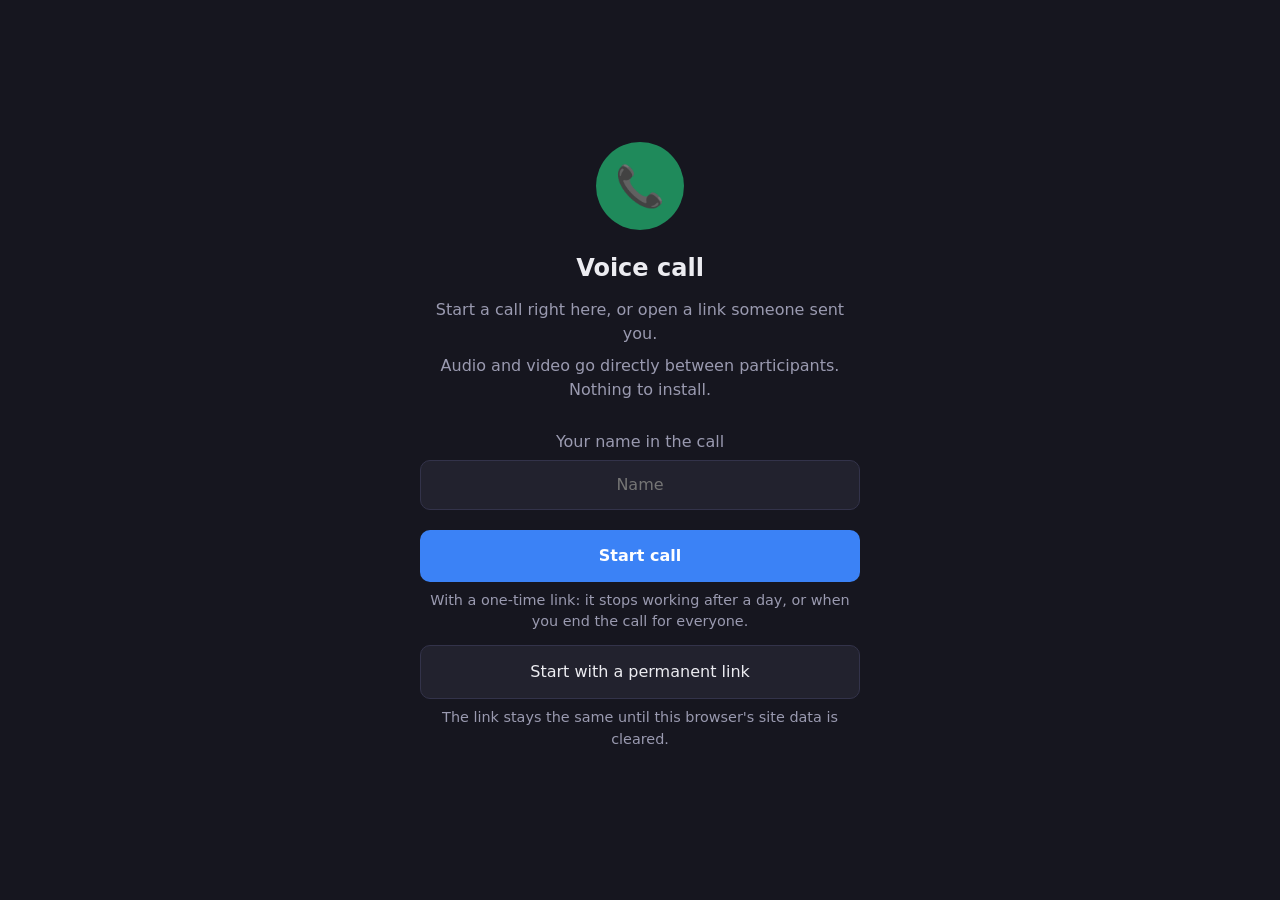
<file: docs/index.html>
<!doctype html>
<html lang="en">
<head>
<meta charset="utf-8">
<meta name="viewport" content="width=device-width, initial-scale=1">
<meta name="robots" content="noindex">
<meta name="referrer" content="no-referrer">
<title>Voice call</title>
<style>
  body {
    margin: 0; min-height: 100vh; display: grid; place-items: center;
    background: #16161f; color: #ececf1;
    font: 16px/1.5 system-ui, -apple-system, "Segoe UI", Roboto, sans-serif;
  }
  main { max-width: 440px; padding: 24px; text-align: center; }
  .logo { width: 88px; height: 88px; margin: 0 auto 20px; border-radius: 50%; background: #1f8a5b; display: grid; place-items: center; font-size: 40px; }
  h1 { font-size: 1.5em; margin: 0 0 12px; }
  p { color: #9a9ab0; margin: 8px 0; }
  .dots::after { content: ""; animation: dots 1.5s steps(4, end) infinite; }
  @keyframes dots { 0% { content: ""; } 25% { content: "."; } 50% { content: ".."; } 75% { content: "..."; } }
  a { color: #3b82f6; }
  label { display: block; margin: 28px 0 6px; color: #9a9ab0; }
  input {
    width: 100%; box-sizing: border-box; padding: 12px 14px; font: inherit; text-align: center;
    color: #ececf1; background: #22222e; border: 1px solid #33334a; border-radius: 10px;
  }
  button, .button {
    display: block; width: 100%; box-sizing: border-box; margin-top: 12px; padding: 14px; font: inherit; font-weight: 600;
    color: #fff; background: #3b82f6; border: 0; border-radius: 10px; text-decoration: none; cursor: pointer;
  }
  .button.quiet { background: #22222e; border: 1px solid #33334a; color: #ececf1; font-weight: 400; }
  .small { font-size: .9em; }
  #make { margin-top: 20px; }
  [hidden] { display: none !important; }
</style>
</head>
<body>
<!-- The permanent link to somebody's call leads here. The call itself is
     hosted on the organizer's own device, behind an address that changes;
     this page finds the address of the moment and sends the visitor there.
     It is all this page does: no call data passes through it. -->
<main>
  <div class="logo">📞</div>
  <h1 id="title">Voice call</h1>
  <p id="text" class="dots">Looking for the call</p>
  <p id="more"></p>
  <!-- The name is asked here, once: this page's address never changes, so it
       can remember it; the call page's address is new every time. -->
  <div id="who">
    <label for="name">Your name in the call</label>
    <input id="name" maxlength="32" autocomplete="nickname" placeholder="Name">
    <button id="enter" hidden>Join call</button>
  </div>
  <!-- A call can be created right here: it needs no program, the
       participants' pages find each other by themselves (see c1/meet.js,
       "a call with no server"). -->
  <div id="make" hidden>
    <button id="makeOnce">Start call</button>
    <p class="small">With a one-time link: it stops working after a day, or when you end the call for everyone.</p>
    <button id="makeMine" class="button quiet">Start with a permanent link</button>
    <p class="small">The link stays the same until this browser's site data is cleared.</p>
  </div>
  <a id="inApp" class="button quiet" hidden>Open in the p2p-call app</a>
  <button id="back" class="button quiet" hidden>← Back</button>
</main>
<script>
'use strict';
// Where the notice board is, and what the app is called, is written down
// beside the call page (c1/site.json) — once for the pages, the organizer's
// program and the app.
const conf = fetch('c1/site.json').then((r) => r.json()).then((c) => {
  // (Tried out on this computer, the page can be pointed at a board of its own.)
  try { if (location.hostname === 'localhost' && sessionStorage.getItem('sm.board')) { c.board = sessionStorage.getItem('sm.board'); c.spare = sessionStorage.getItem('sm.spare') ? [sessionStorage.getItem('sm.spare')] : []; } } catch { /* private mode */ }
  return c;
});
// The link's tail: name.secret — a call hosted by somebody's program, to be
// looked up on the board; or name~secret(~when it runs out) — a call with
// no server, whose pages meet by themselves. The secret never leaves the
// browser: what is shown to the board and to the organizer's program is
// made from it, and can't be turned back into it.
const tail = location.hash.slice(1);
const WORD = /^[A-Za-z0-9_-]{22}$/;
const hosted = tail.includes('.');
const [room, secret = '', until = ''] = tail.split(hosted ? '.' : '~');
const meet = !hosted && WORD.test(secret);
const app = window.AndroidApp;   // set when this page is shown inside the Android app
const nameBox = document.getElementById('name');
const stored = (() => { try { return localStorage.getItem('name') || ''; } catch { return ''; } })();
nameBox.value = (app && app.getName && app.getName()) || stored;
nameBox.oninput = () => { try { localStorage.setItem('name', nameBox.value.trim()); } catch { /* private mode */ } };
if (app) document.getElementById('who').hidden = true;   // the app keeps the name itself
// Inside the app this page may wait for a call for as long as it takes, so
// there has to be a way back to the app's start screen.
if (app && app.callEnded) {
  const back = document.getElementById('back');
  back.onclick = () => app.callEnded('You left the call.');
  back.hidden = false;
}

// On Android the call can be handed to the app, if it is installed. A page
// can't see whether it is, so this is only an offer.
if (/Android/.test(navigator.userAgent) && !app && WORD.test(room)) {
  conf.then((c) => {
    const a = document.getElementById('inApp');
    a.href = `intent://room/${tail}#Intent;scheme=p2pcall;package=${c.app};end`;
    a.hidden = false;
  }).catch(() => {});
}

let found = '';   // the call's address, once it is known to be there
let speaks = 1;   // which call page (c<N>/) the organizer's program speaks to
function enter() {
  const name = nameBox.value.trim();
  if (meet) {
    say('Joining', '', true);
    return location.replace('c1/#' + new URLSearchParams({ r: room, b: secret, x: parseInt(until, 36) || 0, n: name }));
  }
  if (app && !(app.canSitePage && app.canSitePage())) {
    // The app from before would refuse this site's page the microphone.
    return say('This call needs a newer version of the app.',
      'Press "Back", then "Update available" on the first screen. Or open the link in a browser.');
  }
  say('Joining', '', true);
  // The call page lives here, on this site; it reaches the organizer's
  // program across the tunnel and seals what it says to it.
  location.replace(`c${speaks}/#` + new URLSearchParams({ r: room, s: found, k: secret, n: name }));
}
document.getElementById('enter').onclick = enter;
nameBox.onkeydown = (e) => { if (e.key === 'Enter' && (found || meet)) enter(); };

// A new call with no server. Its name is the fingerprint of a key made
// here; the key stays in this browser and makes its holder the organizer.
// The secret seals what the pages say to each other on the board.
async function make(permanent) {
  say('Starting the call', '', true);
  const url = (b64) => b64.replace(/\+/g, '-').replace(/\//g, '_').replace(/=+$/, '');
  const b64 = (buf) => btoa(String.fromCharCode(...new Uint8Array(buf)));
  let mine = null;
  if (permanent) { try { mine = JSON.parse(localStorage.getItem('p2p.mine') || 'null'); } catch { /* none yet */ } }
  try {
    if (!mine) {
      const pair = await crypto.subtle.generateKey({ name: 'ECDSA', namedCurve: 'P-256' }, true, ['sign', 'verify']);
      const pub = await crypto.subtle.exportKey('raw', pair.publicKey);
      mine = {
        room: url(b64(new Uint8Array(await crypto.subtle.digest('SHA-256', pub)).slice(0, 16))),
        secret: url(b64(crypto.getRandomValues(new Uint8Array(16)))),
        // A one-time link lasts a day at most.
        exp: permanent ? 0 : Math.floor(Date.now() / 1000) + 24 * 3600,
      };
      const key = JSON.stringify({ jwk: await crypto.subtle.exportKey('jwk', pair.privateKey), pub: b64(pub) });
      (permanent ? localStorage : sessionStorage).setItem('p2p.host.' + mine.room, key);
      if (permanent) localStorage.setItem('p2p.mine', JSON.stringify(mine));
    }
  } catch (e) {
    return say('Couldn\'t start the call.', 'This browser doesn\'t let the page store anything. Try a normal window, not a private one.');
  }
  location.replace('c1/#' + new URLSearchParams({ r: mine.room, b: mine.secret, x: mine.exp, n: nameBox.value.trim() }));
}
document.getElementById('makeOnce').onclick = () => make(false);
document.getElementById('makeMine').onclick = () => make(true);

const say = (text, more, busy) => {
  document.getElementById('text').textContent = text;
  document.getElementById('text').className = busy ? 'dots' : '';
  document.getElementById('more').textContent = more || '';
};

// What the link's secret gives (the program's side is identity.go): the
// board's name for the call, the key its notices are sealed with, and the
// word to say at the door. The secret itself goes nowhere.
// (The same code, down to "end of the shared code", lives in docs/index.html
// and call/web/link.js; a test keeps them alike.)
async function doorKeys(room, secret) {
  const raw = Uint8Array.from(atob(secret.replace(/-/g, '+').replace(/_/g, '/')), (c) => c.charCodeAt(0));
  const base = await crypto.subtle.importKey('raw', raw, 'HKDF', false, ['deriveKey', 'deriveBits']);
  const from = (purpose) => ({ name: 'HKDF', hash: 'SHA-256', salt: new Uint8Array(0), info: new TextEncoder().encode(`p2p-call door ${purpose}|${room}`) });
  const word = async (purpose) => btoa(String.fromCharCode(...new Uint8Array(await crypto.subtle.deriveBits(from(purpose), base, 128))))
    .replace(/\+/g, '-').replace(/\//g, '_').replace(/=+$/, '');
  return {
    key: await crypto.subtle.deriveKey(from('key'), base, { name: 'AES-GCM', length: 256 }, false, ['decrypt']),
    topic: 'p2pcall_' + await word('topic'),
    pass: await word('pass'),
  };
}
let doorOnce = null;
const door = () => doorOnce || (doorOnce = doorKeys(far.room, far.pass));

// The spare boards are public MQTT servers: the same notices go there too,
// so that one board being down, or having had enough of this address for
// today, doesn't keep people out. What they are shown is what the first
// board is shown — sealed, and under a name made from the link's secret.
// This is all of their language that is needed: listen to one name, say
// under it, and keep the line from going quiet. heard(text, kept): kept —
// said before we came, the server's one remembered message.
function mqttOpen(url, topic, heard) {
  const enc = new TextEncoder();
  const str = (s) => { const b = enc.encode(s); return [b.length >> 8, b.length & 255, ...b]; };
  const packet = (head, body) => {
    const len = [];
    let n = body.length;
    do { const d = n % 128; n = Math.floor(n / 128); len.push(n ? d | 128 : d); } while (n);
    const out = new Uint8Array(1 + len.length + body.length);
    out[0] = head;
    out.set(len, 1);
    out.set(body, 1 + len.length);
    return out;
  };
  const ws = new WebSocket(url, 'mqtt');
  ws.binaryType = 'arraybuffer';
  let buf = new Uint8Array(0), beat = 0;
  const line = {
    ready: false, onready: null, onclose: null,
    say(text, keep) {
      if (!line.ready || ws.readyState !== 1) return false;
      ws.send(packet(keep ? 0x31 : 0x30, [...str(topic), ...enc.encode(text)]));
      return true;
    },
    close() { line.onclose = null; clearInterval(beat); ws.close(); },
  };
  ws.onopen = () => ws.send(packet(0x10, [...str('MQTT'), 4, 2, 0, 60,
    ...str('p' + Array.from(crypto.getRandomValues(new Uint8Array(8)), (b) => b.toString(16).padStart(2, '0')).join(''))]));
  ws.onmessage = (e) => {
    // A packet may come in pieces, or several at once.
    const add = new Uint8Array(e.data), all = new Uint8Array(buf.length + add.length);
    all.set(buf);
    all.set(add, buf.length);
    buf = all;
    for (;;) {
      let i = 1, n = 0, m = 1, d;
      do {
        if (i >= buf.length) return;
        if (i > 4) return ws.close();
        d = buf[i++];
        n += (d & 127) * m;
        m *= 128;
      } while (d & 128);
      if (n > 300000) return ws.close();
      if (buf.length < i + n) return;
      const head = buf[0], body = buf.slice(i, i + n);
      buf = buf.slice(i + n);
      if (head >> 4 === 2) {            // let in: now listen to our name
        if (body[1] !== 0) return ws.close();
        ws.send(packet(0x82, [0, 1, ...str(topic), 0]));
        beat = setInterval(() => { if (ws.readyState === 1) ws.send(Uint8Array.of(0xc0, 0)); }, 30000);
      } else if (head >> 4 === 9) {     // listening
        line.ready = true;
        if (line.onready) line.onready();
      } else if (head >> 4 === 3) {     // somebody said something
        const name = (body[0] << 8) | body[1];
        try { heard(new TextDecoder().decode(body.subarray(2 + name)), !!(head & 1)); } catch { /* not ours */ }
      }
    }
  };
  ws.onclose = () => { clearInterval(beat); line.ready = false; if (line.onclose) line.onclose(); };
  return line;
}

// What a spare board remembers under the name: a list of texts, or null if
// the board couldn't be reached.
function spareRead(url, topic) {
  return new Promise((done) => {
    const got = [];
    let line = null, over = false;
    const finish = (ok) => {
      if (over) return;
      over = true;
      if (line) line.close();
      done(ok ? got : null);
    };
    try { line = mqttOpen(url, topic, (text) => got.push(text)); } catch { return finish(false); }
    // The remembered message comes right after the board starts listening.
    line.onready = () => setTimeout(() => finish(true), 700);
    line.onclose = () => finish(false);
    setTimeout(() => finish(false), 6000);
  });
}

// Reads the organizer's latest notice from the boards: { u: the call's
// address ("" — the call is over), t: when it was posted }, or null if there
// is none. c — where the boards are (site.json). The notices are sealed with
// the key from the link's secret. Whoever has the link can write there too,
// so only notices signed with the key the link names (room is that key's
// fingerprint) count.
async function lookup(c, room, keys) {
  const newest = async (texts, best) => {
    for (const text of texts) {
      try {
        const all = Uint8Array.from(atob(text), (ch) => ch.charCodeAt(0));
        const n = JSON.parse(new TextDecoder().decode(
          await crypto.subtle.decrypt({ name: 'AES-GCM', iv: all.slice(0, 12) }, keys.key, all.slice(12))));
        if ((!best || n.t > best.t) && await genuine(room, n)) best = { u: n.u, t: n.t, v: n.v };
      } catch { /* not ours */ }
    }
    return best;
  };
  const spare = (c.spare || []).map((url) => spareRead(url, keys.topic));
  let best = null, failed = false;
  try {
    const r = await fetch(`${c.board}/${keys.topic}/json?poll=1&since=12h`, { cache: 'no-store' });
    if (!r.ok) throw new Error('board ' + r.status);
    const texts = [];
    for (const line of (await r.text()).split('\n')) {
      try {
        const ev = JSON.parse(line);
        if (ev.event === 'message') texts.push(ev.message);
      } catch { /* an empty line */ }
    }
    best = await newest(texts, null);
  } catch (e) {
    failed = true;
  }
  // The first board knows where the call is: no need to wait for the others.
  if (best && best.u) return best;
  const others = await Promise.all(spare);
  if (failed && others.every((o) => o === null)) throw new Error('no board answers');
  return newest(others.flat().filter((text) => text !== null), best);
}

async function genuine(room, n) {
  // (An address on this very computer is taken only by a page that is itself
  // being tried out there.)
  const here = location.hostname === 'localhost' && /^http:\/\/localhost:\d+$/.test(n.u);
  if (typeof n.u !== 'string' || typeof n.t !== 'number' || !(here || /^(https:\/\/[a-z0-9.-]+)?$/.test(n.u))) return false;
  // v — which call page speaks to the organizer's program — is signed too.
  // A signed notice can be kept and put up again later, so an old one
  // doesn't count.
  if (!Number.isInteger(n.v) || n.v < 1 || Math.abs(Date.now() / 1000 - n.t) > 24 * 3600) return false;
  const pub = Uint8Array.from(atob(n.k), (c) => c.charCodeAt(0));
  const print = new Uint8Array(await crypto.subtle.digest('SHA-256', pub)).slice(0, 16);
  const name = btoa(String.fromCharCode(...print)).replace(/\+/g, '-').replace(/\//g, '_').replace(/=+$/, '');
  if (name !== room) return false;
  const key = await crypto.subtle.importKey('raw', pub, { name: 'ECDSA', namedCurve: 'P-256' }, false, ['verify']);
  return crypto.subtle.verify({ name: 'ECDSA', hash: 'SHA-256' }, key, Uint8Array.from(atob(n.s), (c) => c.charCodeAt(0)),
    new TextEncoder().encode(`p2p-call|${n.u}|${n.t}|${n.v}`));
}

// end of the shared code

// Is the call really behind this address, and alive? (An organizer whose
// device died never got to say the call was over.)
async function alive(u) {
  try {
    const ctl = new AbortController();
    setTimeout(() => ctl.abort(), 8000);
    const r = await fetch(u + '/hello.json', { cache: 'no-store', signal: ctl.signal });
    return r.ok && (await r.json()).room === room;
  } catch {
    return false;
  }
}

let keys = null;
async function look() {
  try {
    const n = await lookup(await conf, room, await (keys || (keys = doorKeys(room, secret))));
    if (n && n.u && await alive(n.u)) {
      found = n.u;
      speaks = n.v;
      // Straight in if the name is known; otherwise it is asked first.
      if (app || nameBox.value.trim()) return enter();
      say('The call is on.', 'Enter your name. You won\'t be asked again next time.');
      document.getElementById('enter').hidden = false;
      nameBox.focus();
      return;
    }
    say('The call isn\'t on right now.', 'As soon as the host starts it, this page will open it. You can leave it open.');
  } catch (e) {
    say('Can\'t tell whether the call is on.', 'Check your internet connection. The page will try again by itself.');
  }
  setTimeout(look, 6000);
}

const packs = !!window.CompressionStream;   // a call with no server needs it; the others don't
if (!window.crypto || !crypto.subtle || ((meet || !tail || tail === 'create') && !packs)) {
  say('This browser is too old for calls.', 'Open the link in Chrome, Safari or Firefox.');
} else if (tail === 'create') {
  make(false);          // "create a call" in the app or the program leads here
} else if (!tail) {
  say('Start a call right here, or open a link someone sent you.', 'Audio and video go directly between participants. Nothing to install.');
  document.getElementById('make').hidden = false;
} else if (!WORD.test(room) || !WORD.test(secret) || (hosted && until)) {
  say('This page is for joining a call by link.', 'The link you followed is incomplete. Ask the host to send it again.');
} else if (meet) {
  if (until && Date.now() / 1000 > parseInt(until, 36)) {
    say('This link no longer works.', 'It was for one call only. Ask the host for a new one.');
  } else if (app || nameBox.value.trim()) {
    enter();
  } else {
    say('Call at this link.', 'Enter your name. You won\'t be asked again next time.');
    document.getElementById('enter').hidden = false;
    nameBox.focus();
  }
} else {
  look();
}
</script>
</body>
</html>
</file>
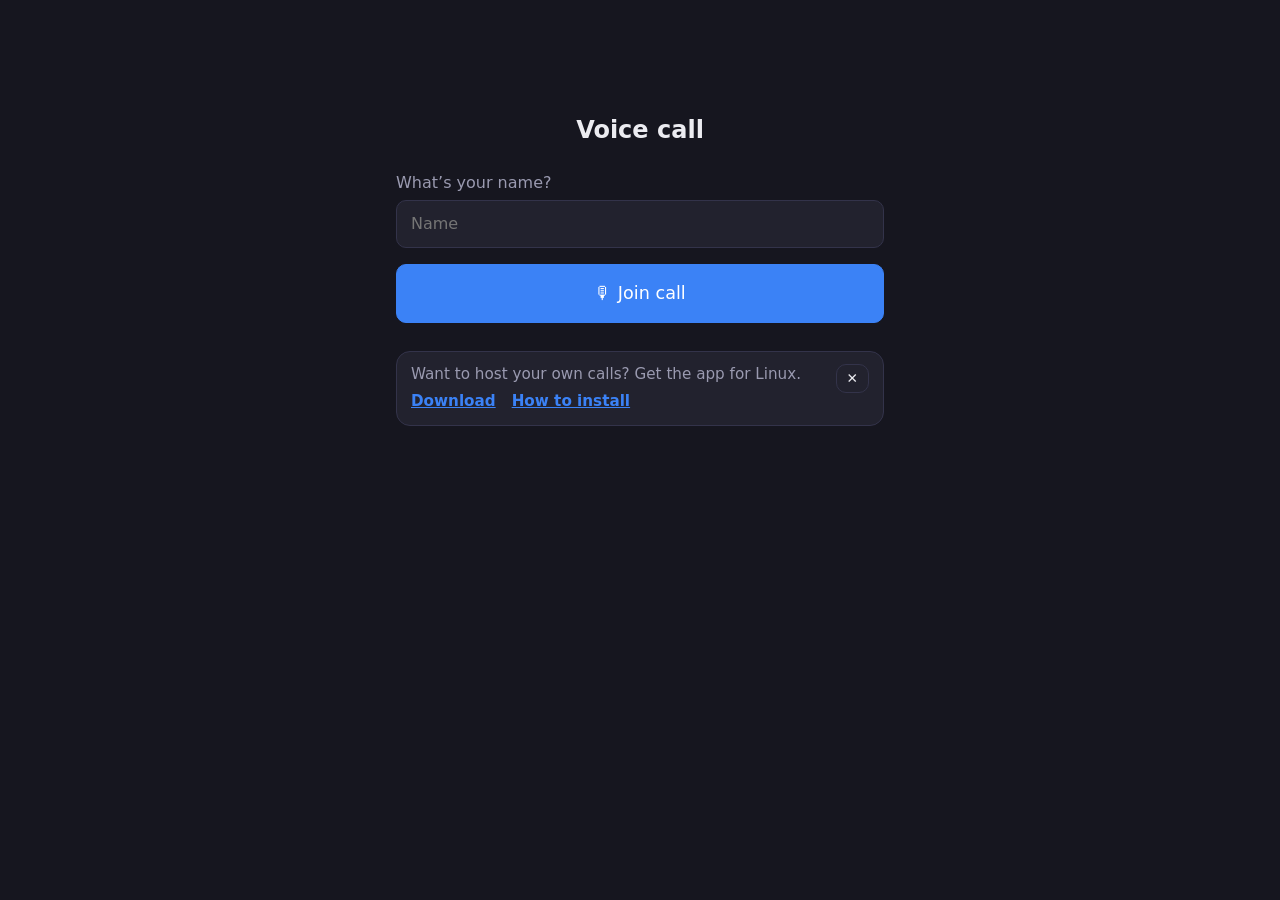
<file: call/web/index.html>
<!DOCTYPE html>
<html lang="en">
<head>
  <meta charset="UTF-8">
  <meta name="viewport" content="width=device-width, initial-scale=1.0">
  <meta name="color-scheme" content="dark">
  <title>Voice call</title>
  <link rel="stylesheet" href="style.css">
</head>
<body>

<main>
  <!-- Before joining: a name, and the tap that lets the browser use the microphone. -->
  <section id="joinScreen">
    <h1>Voice call</h1>
    <label for="name">What’s your name?</label>
    <input id="name" maxlength="32" autocomplete="nickname" placeholder="Name">
    <button id="joinBtn" class="primary">🎙 Join call</button>
    <button id="backBtn" hidden>← Back</button>
    <p id="joinHint" class="hint"></p>
    <p id="tunnelWarn" class="hint warn" hidden>
      ⚠ This page came not from the call website but through the tunnel <b id="tunnelHost"></b>, a third-party server
      the host used to open the call. The conversation is direct and encrypted, but in theory the tunnel
      could swap the page itself and listen in that way. Safer: open this link in the p2p-call app
      ("Join a call") or ask the host for a permanent link.
    </p>
    <p id="openInApp" class="hint" hidden>
      Have the p2p-call app? <a id="openInAppLink" href="#">Open the call there</a> —
      you can talk with the phone held to your ear.
    </p>
    <p id="inAppHint" class="hint" hidden>
      Looks like this link opened inside another app (Telegram, Instagram…).
      If the microphone doesn’t turn on, open it in your regular browser:
      menu <b>⋮</b> or <b>…</b> → "Open in browser".
    </p>
  </section>

  <!-- The call: everybody is a tile, the buttons stay at the bottom, and
       everything about the call itself (the link above all) is in a sheet
       that slides away once there is somebody to talk to. -->
  <section id="callScreen" hidden>
    <div class="top-line">
      <span id="count"></span>
      <span id="lockedNote" hidden>🔒 call locked</span>
    </div>
    <div id="banner" class="banner" hidden></div>
    <div id="strangers" class="banner" hidden></div>
    <button id="unlockAudio" class="primary" hidden>🔊 Turn on sound</button>

    <!-- Everybody in the call, ourselves included, and the screens shown. -->
    <div id="stage"></div>

    <!-- A song from this device, played to everyone in the call. -->
    <div id="musicPanel" class="panel" hidden>
      <input id="musicFile" type="file" accept="audio/*" hidden>
      <div id="musicPlayer" hidden>
        <div id="musicName" class="music-name"></div>
        <div class="music-row">
          <span id="musicPos" class="music-time">0:00</span>
          <input id="musicSeek" type="range" min="0" max="1000" value="0" title="Seek">
          <span id="musicDur" class="music-time">0:00</span>
        </div>
        <div class="music-row">
          <button id="musicPause"></button>
          <span>🔉</span>
          <input id="musicVol" type="range" min="0" max="100" value="50" title="Music volume">
          <button id="musicStop" title="Stop music">✕</button>
        </div>
      </div>
      <div id="musicNote" class="hint" hidden></div>
    </div>

    <!-- The link to the call, and for the organizer what only they can do. -->
    <div id="linkSheet" class="sheet" hidden>
      <button id="linkHide" class="sheet-grip" title="Collapse"></button>
      <div class="sheet-head">
        <span id="linkTitle" class="panel-title">Invite friends</span>
        <button id="linkClose" class="quiet">⌄ hide</button>
      </div>
      <div id="inviteWait" class="hint">The link will appear in a few seconds…</div>
      <div id="inviteBox" hidden>
        <textarea id="inviteLink" class="link" rows="3" readonly spellcheck="false"></textarea>
        <div class="sheet-row">
          <button id="copyBtn" class="primary">Copy link</button>
          <button id="shareBtn" hidden>Share</button>
        </div>
      </div>
      <div id="hostOnly" hidden>
        <div id="onceNote" class="hint" hidden>One-time link: it stops working after this call.</div>
        <div id="directNote" hidden>
          <div class="hint">This link points straight to your tunnel. If the address changes, a new one appears here right away —
            send it to anyone who hasn’t joined yet. People already in the call don’t need to do anything.</div>
          <div class="sheet-status">
            <span id="tunnelState">Address not checked</span>
            <button id="checkBtn" class="small">↻ Check</button>
          </div>
          <div class="sheet-row"><button id="moveBtn">Reconnect tunnel</button></div>
        </div>
        <div class="sheet-row">
          <button id="lockBtn"></button>
          <button id="endAllBtn" class="outline-danger">End call for everyone</button>
        </div>
      </div>
    </div>

    <div class="bar">
      <button id="muteBtn" class="round" title="Microphone"></button>
      <button id="camBtn" class="round" title="Camera">📷</button>
      <button id="moreBtn" class="round" title="More">⋯<span id="chatNew" class="chat-new" hidden></span></button>
      <button id="leaveBtn" class="round leave" title="Leave">📞</button>
    </div>
  </section>

  <!-- What is needed less often: opened with ⋯. -->
  <div id="morePanel" class="over" hidden>
    <div id="moreMenu" class="menu">
      <button id="chatBtn">💬 Chat<span id="chatCount" class="hint"></span></button>
      <button id="linkBtn">🔗 Call link</button>
      <button id="screenBtn" hidden>🖥 Share screen</button>
      <button id="musicBtn">🎵 Play music for everyone</button>
      <button id="speakerBtn" hidden></button>
      <label id="qualityRow" class="quality" hidden>
        My video quality
        <select id="quality">
          <option value="high">High (720p)</option>
          <option value="mid">Medium (480p)</option>
          <option value="low">Low (240p)</option>
        </select>
      </label>
    </div>
  </div>

  <!-- One participant: how the connection to them is doing, and for the
       organizer what can be done about them. Opened by holding their tile. -->
  <div id="personPanel" class="over" hidden>
    <div class="sheet">
      <div class="sheet-head">
        <span id="personName" class="panel-title"></span>
        <button id="personClose" class="quiet">✕</button>
      </div>
      <div id="personInfo" class="hint"></div>
      <div class="sheet-row"><button id="personZoom">Full screen</button></div>
      <div id="personHost" class="sheet-row" hidden>
        <button id="personMute">Mute</button>
        <button id="personKick" class="outline-danger">Remove</button>
      </div>
    </div>
  </div>

  <!-- A few words and links, from page to page; kept nowhere. Opened with
       the 💬 button, over the call. -->
  <div id="chatPanel" class="chat" hidden>
    <div class="chat-box">
      <div class="chat-head">
        <span class="panel-title">Chat</span>
        <button id="chatClose" title="Close">✕</button>
      </div>
      <div id="chatList" class="chat-list"></div>
      <div id="chatEmpty" class="hint">No messages yet. Everyone in the call can see them, including people who join while it lasts. Nothing is stored: leave and they’re gone.</div>
      <div class="invite-row">
        <input id="chatText" maxlength="2000" autocomplete="off" placeholder="Message or link">
        <button id="chatSend" title="Send">➤</button>
      </div>
    </div>
  </div>

  <section id="endScreen" hidden>
    <p id="endText"></p>
    <button id="againBtn" class="primary">Rejoin</button>
    <p id="endNote" class="hint" hidden>The desktop app will close by itself in a minute and a half unless you rejoin.
      Closing this tab does the same. Friends already in the call can keep talking, but no one new can join.</p>
  </section>

  <!-- For guests: where to get the program, to host calls of their own. -->
  <aside id="getApp" class="get-app" hidden>
    <div>
      <div id="getAppText"></div>
      <div id="getAppLinks" class="get-app-links"></div>
    </div>
    <button id="getAppClose" class="small" title="Hide">✕</button>
  </aside>
</main>

<div id="audios" hidden></div>
<div id="toast" class="toast" hidden></div>

<!-- One program in parts; they share their names, so the order matters. -->
<script src="app.js"></script>
<script src="link.js"></script>
<script src="meet.js"></script>
<script src="peers.js"></script>
<script src="music.js"></script>
<script src="chat.js"></script>
<script src="video.js"></script>
<script src="bridge.js"></script>
<script src="ui.js"></script>
</body>
</html>
</file>
<file: call/web/style.css>
:root {
  --bg: #16161f;
  --panel: #22222e;
  --line: #33334a;
  --text: #ececf1;
  --muted: #9a9ab0;
  --green: #3fb950;
  --blue: #3b82f6;
  --red: #e5534b;
  --yellow: #d4a72c;
}

* { box-sizing: border-box; }

body {
  margin: 0;
  min-height: 100vh;
  background: var(--bg);
  color: var(--text);
  font: 16px/1.4 system-ui, -apple-system, "Segoe UI", Roboto, sans-serif;
}

main {
  max-width: 520px;
  margin: 0 auto;
  padding: 24px 16px 40px;
}

[hidden] { display: none !important; }

h1 { font-size: 1.5em; margin: 24px 0; text-align: center; }

label { display: block; margin-bottom: 6px; color: var(--muted); }

input {
  width: 100%;
  padding: 12px 14px;
  font: inherit;
  color: var(--text);
  background: var(--panel);
  border: 1px solid var(--line);
  border-radius: 10px;
}

button {
  font: inherit;
  padding: 10px 16px;
  color: var(--text);
  background: var(--panel);
  border: 1px solid var(--line);
  border-radius: 10px;
  cursor: pointer;
}
button:disabled { opacity: .5; cursor: default; }
button.primary { background: var(--blue); border-color: var(--blue); color: #fff; }
button.danger { background: var(--red); border-color: var(--red); color: #fff; }
button.small { padding: 4px 10px; font-size: .9em; }

#joinBtn { width: 100%; margin-top: 16px; padding: 16px; font-size: 1.1em; }
#backBtn { width: 100%; margin-top: 10px; padding: 12px; }

.hint { color: var(--muted); font-size: .95em; }
.hint.error { color: var(--red); }

.panel {
  background: var(--panel);
  border: 1px solid var(--line);
  border-radius: 14px;
  padding: 14px;
  margin-bottom: 16px;
  display: grid;
  gap: 10px;
}
.panel-title { font-weight: 600; }
/* Without this a long line (a song's name) widens the panel past the screen. */
.panel > * { min-width: 0; }

.invite-row { display: flex; gap: 8px; margin-top: 6px; }
.invite-row input { flex: 1; min-width: 0; font-size: .9em; padding: 8px 10px; }

.banner {
  background: #3a2f12;
  border: 1px solid var(--yellow);
  border-radius: 10px;
  padding: 10px 12px;
  margin-bottom: 16px;
  font-size: .95em;
}



#endScreen { text-align: center; padding-top: 60px; }
#endText { font-size: 1.15em; margin-bottom: 24px; }

.toast {
  position: fixed;
  left: 50%;
  bottom: 24px;
  transform: translateX(-50%);
  max-width: calc(100% - 32px);
  background: #000c;
  color: #fff;
  padding: 10px 16px;
  border-radius: 10px;
}

.get-app {
  display: flex;
  align-items: flex-start;
  gap: 10px;
  margin-top: 28px;
  padding: 12px 14px;
  background: var(--panel);
  border: 1px solid var(--line);
  border-radius: 14px;
  color: var(--muted);
  font-size: .95em;
}
.get-app > div { flex: 1; }
.get-app-links { display: flex; flex-wrap: wrap; gap: 6px 16px; margin-top: 6px; }
.get-app a, #openInApp a { color: var(--blue); font-weight: 600; }

.music-name { font-weight: 600; overflow: hidden; text-overflow: ellipsis; white-space: nowrap; }
#musicPlayer { display: grid; gap: 8px; }
#musicPlayer > * { min-width: 0; }
.music-row { display: flex; align-items: center; gap: 10px; }
.music-row button { flex: none; white-space: nowrap; }
.music-time { flex: none; min-width: 2.6em; text-align: center; color: var(--muted); font-size: .9em; font-variant-numeric: tabular-nums; }
.music-row input[type=range] { flex: 1; min-width: 0; padding: 0; border: 0; background: none; accent-color: var(--blue); }

.quality { display: flex; align-items: center; justify-content: space-between; gap: 10px; font-size: .95em; }
select { font: inherit; padding: 8px 10px; color: var(--text); background: var(--panel); border: 1px solid var(--line); border-radius: 10px; }

/* The chat: over the call, the whole screen on a phone, a column on a wide one. */
.chat { position: fixed; inset: 0; z-index: 15; background: rgba(0, 0, 0, .55); display: flex; justify-content: center; }
.chat-box {
  width: 100%; max-width: 520px; height: 100%; box-sizing: border-box; padding: 14px;
  display: flex; flex-direction: column; gap: 10px; background: var(--bg);
}
@media (min-width: 700px) {
  .chat { align-items: center; }
  .chat-box { height: min(640px, 90vh); border: 1px solid var(--line); border-radius: 14px; }
}
.chat-head { display: flex; align-items: center; justify-content: space-between; }
.chat-head button { padding: 6px 12px; }
.chat-list { flex: 1; min-height: 0; overflow-y: auto; display: flex; flex-direction: column; gap: 10px; padding-right: 4px; overflow-wrap: anywhere; }
.chat-msg { max-width: 85%; padding: 8px 12px; border-radius: 12px; background: var(--panel); border: 1px solid var(--line); align-self: flex-start; }
.chat-msg.mine { align-self: flex-end; background: #1e2f4d; border-color: #2c4a80; }
.chat-who { display: block; color: var(--muted); font-size: .8em; }
.chat-msg a { color: var(--blue); }
.chat .invite-row { margin-top: 0; }
.chat #chatEmpty { flex: 1; }
.chat-new {
  position: absolute; top: -4px; right: -4px; min-width: 18px; height: 18px; box-sizing: border-box; padding: 0 5px;
  border-radius: 9px; background: var(--red); color: #fff; font-size: 12px; line-height: 18px;
}
body.pip #chatPanel { display: none; }
.hint.warn { color: var(--yellow); text-align: left; }

/* ---------------------------------------------------------------- the call

   The whole window: everybody as tiles, the buttons fixed at the bottom,
   and between them, when asked for, the sheet with the link. */
body.incall main { max-width: 1100px; padding: 0; }
body.incall { overflow: hidden; }
body.incall .get-app { display: none; }
body.incall .toast { bottom: 96px; }
#callScreen { height: 100vh; height: 100dvh; display: flex; flex-direction: column; }
#callScreen > * { flex: none; }
.top-line { display: flex; justify-content: space-between; gap: 10px; padding: 10px 16px 0; color: var(--muted); font-size: .9em; }
#callScreen .banner { margin: 8px 12px 0; }
#unlockAudio { margin: 8px 12px 0; padding: 14px; }
#callScreen .panel { margin: 0 10px 8px; }

#stage { flex: 1 1 0; min-height: 0; padding: 10px; display: flex; flex-direction: column; gap: 6px; position: relative; }
#stageMain { flex: 1 1 0; min-height: 0; display: grid; gap: 6px; grid-auto-rows: minmax(0, 1fr); }
#stage.many #stageMain { overflow-y: auto; grid-auto-rows: minmax(150px, 1fr); }
/* With a screen shown, it takes the room and the people line up beneath it. */
#stageStrip { flex: none; display: flex; gap: 6px; height: 96px; overflow-x: auto; }
#stageStrip .tile { flex: 1 0 84px; max-width: 150px; }
#stageStrip .avatar { width: 40px; font-size: 18px; }

.tile {
  position: relative; min-width: 0; min-height: 0; overflow: hidden; cursor: pointer;
  display: grid; place-items: center;
  background: var(--panel); border: 2px solid transparent; border-radius: 14px;
  transition: border-color .15s;
  -webkit-user-select: none; user-select: none; -webkit-touch-callout: none;
}
.tile.speaking { border-color: var(--blue); }
.tile.screen { background: #000; }
.tile video { position: absolute; inset: 0; width: 100%; height: 100%; object-fit: cover; display: block; }
.tile.screen video, .tile.big video { object-fit: contain; }
.tile.mine:not(.screen):not(.back) video { transform: scaleX(-1); }
.avatar {
  width: clamp(44px, 32%, 104px); aspect-ratio: 1; border-radius: 50%;
  display: grid; place-items: center; color: #fff; font-weight: 600; font-size: clamp(20px, 5vw, 42px);
}
.tile-name {
  position: absolute; left: 6px; bottom: 6px; max-width: calc(100% - 12px);
  padding: 2px 8px; border-radius: 8px; background: #000a; color: #fff; font-size: .8em;
  overflow: hidden; text-overflow: ellipsis; white-space: nowrap;
}
.tile-name.bad { color: #ffb4ae; }
.tile-ic {
  position: absolute; right: 6px; top: 6px; display: flex; align-items: center; gap: 5px;
  padding: 2px 7px; border-radius: 8px; background: #000a; font-size: .8em;
}
.tile-ic:empty { display: none; }
.q { flex: none; width: 10px; height: 10px; border-radius: 50%; background: var(--green); }
.q.mid { background: #d9a400; }
.q.bad { background: var(--red); }
.tile .flip { position: absolute; left: 6px; top: 6px; padding: 4px 10px; background: #000a; color: #fff; border-color: transparent; }
/* Two in the call: the other one fills the stage, we sit in its corner. */
.tile.corner { position: absolute; right: 18px; bottom: 18px; z-index: 2; width: 28%; max-width: 150px; aspect-ratio: 3 / 4; border-color: var(--bg); }
.tile.corner .avatar { width: 44px; font-size: 20px; }
/* Opened on the whole window. */
.tile.big { position: fixed; inset: 0; z-index: 10; width: auto; max-width: none; aspect-ratio: auto; border-radius: 0; border: 0; }
body.zoomed .tile.corner:not(.big) { display: none; }

.bar {
  display: flex; justify-content: center; gap: 18px;
  padding: 10px 12px calc(12px + env(safe-area-inset-bottom, 0px));
  background: #101018; border-top: 1px solid var(--line);
}
button.round { position: relative; width: 54px; height: 54px; padding: 0; border-radius: 50%; font-size: 22px; line-height: 1; }
button.round.on { background: var(--blue); border-color: var(--blue); }
button.round.off { background: var(--red); border-color: var(--red); }
button.round.leave { width: 72px; border-radius: 27px; background: var(--red); border-color: var(--red); }
button.round.leave.sure { outline: 3px solid #fff; }

.sheet {
  display: grid; gap: 10px; padding: 6px 14px 14px;
  background: var(--panel); border-top: 1px solid var(--line); border-radius: 18px 18px 0 0;
}
.sheet > *, #hostOnly > *, #directNote > * { min-width: 0; }
#hostOnly, #directNote, #inviteBox { display: grid; gap: 10px; }
#linkSheet { max-height: 62%; overflow-y: auto; width: 100%; max-width: 520px; align-self: center; }
.sheet-grip { justify-self: center; width: 44px; height: 5px; padding: 0; border: 0; border-radius: 3px; background: var(--line); }
.sheet-head { display: flex; align-items: center; justify-content: space-between; gap: 10px; }
button.quiet { padding: 4px 6px; background: none; border: 0; color: var(--muted); }
textarea.link {
  width: 100%; resize: none; padding: 10px 12px; color: var(--text); background: var(--bg);
  border: 1px solid var(--line); border-radius: 12px;
  font: 15px/1.4 ui-monospace, "SF Mono", Menlo, Consolas, monospace; word-break: break-all;
}
.sheet-row { display: flex; gap: 8px; }
.sheet-row button { flex: 1; min-width: 0; font-weight: 600; }
.sheet-status { display: flex; align-items: center; justify-content: space-between; gap: 10px; padding: 8px 10px; background: var(--bg); border: 1px solid var(--line); border-radius: 12px; font-size: .9em; }
.sheet-status.bad { border-color: var(--red); }
button.outline-danger { background: transparent; border-color: var(--red); color: var(--red); }
button.outline-danger.danger { background: var(--red); color: #fff; }

/* Over the call: the menu, and the sheet about one participant. */
.over { position: fixed; inset: 0; z-index: 12; display: flex; flex-direction: column; justify-content: flex-end; align-items: center; background: rgba(0, 0, 0, .55); }
.over .sheet { width: 100%; max-width: 520px; padding-top: 14px; padding-bottom: calc(14px + env(safe-area-inset-bottom, 0px)); }
.menu { display: grid; width: min(320px, calc(100% - 24px)); margin-bottom: calc(92px + env(safe-area-inset-bottom, 0px)); padding: 6px; background: var(--panel); border: 1px solid var(--line); border-radius: 14px; }
.menu button { display: flex; justify-content: space-between; gap: 10px; padding: 12px; text-align: left; background: none; border: 0; border-radius: 10px; }
.menu button + button, .menu .quality { border-top: 1px solid var(--line); border-radius: 0; }
.menu .quality { padding: 8px 12px; margin: 0; color: var(--text); }

/* The Android app as a small window over other apps: the pictures only,
   the others' first. */
body.pip #stage { position: fixed; inset: 0; z-index: 20; padding: 0; background: #000; }
body.pip #stageMain { grid-template-columns: 1fr !important; }
body.pip .tile { border-radius: 0; border: 0; }
body.pip #stage:has(.tile.has-video) .tile:not(.has-video) { display: none; }
body.pip #stage:has(.tile.has-video:not(.mine)) .tile.mine { display: none; }
body.pip .tile-name, body.pip .tile-ic, body.pip .flip, body.pip .toast, body.pip .over { display: none; }

/* A computer's window: the call uses all of it, the menus sit by their
   buttons instead of covering the call, the link is a card in the corner
   and the chat a column at the side. */
@media (min-width: 900px) {
  main { padding-top: 10vh; }
  body.incall main { max-width: none; padding: 0; }
  #stage { padding: 12px 16px 4px; gap: 10px; }
  #stageMain, #stageStrip { gap: 10px; }
  #stageStrip { height: 120px; }
  #stageStrip .tile { max-width: 200px; }
  .bar { background: transparent; border-top: 0; padding: 12px 16px 16px; }
  .tile.corner { width: 22%; max-width: 280px; aspect-ratio: 16 / 9; }
  /* The whole picture, as the camera sees it; what's left of the tile is dark. */
  .tile video { object-fit: contain; }
  .tile.has-video { background: #0b0b10; }
  #linkSheet {
    position: fixed; left: 16px; bottom: 96px; z-index: 5; width: 420px; max-width: calc(100% - 32px); max-height: calc(100% - 120px);
    border: 1px solid var(--line); border-radius: 16px; box-shadow: 0 10px 30px rgba(0, 0, 0, .45); padding-top: 12px;
  }
  #linkSheet .sheet-grip { display: none; }
  .over { background: transparent; }
  .menu { box-shadow: 0 10px 30px rgba(0, 0, 0, .45); }
  .over .sheet { width: 420px; margin-bottom: 96px; border: 1px solid var(--line); border-radius: 16px; box-shadow: 0 10px 30px rgba(0, 0, 0, .45); }
  .chat { background: transparent; justify-content: flex-end; align-items: stretch; pointer-events: none; }
  body.incall:has(#chatPanel:not([hidden])) #stage { margin-right: 376px; }
  .chat-box { pointer-events: auto; width: 360px; height: auto; margin: 12px 16px 96px 0; border: 1px solid var(--line); border-radius: 16px; box-shadow: 0 10px 30px rgba(0, 0, 0, .45); }
}
</file>
